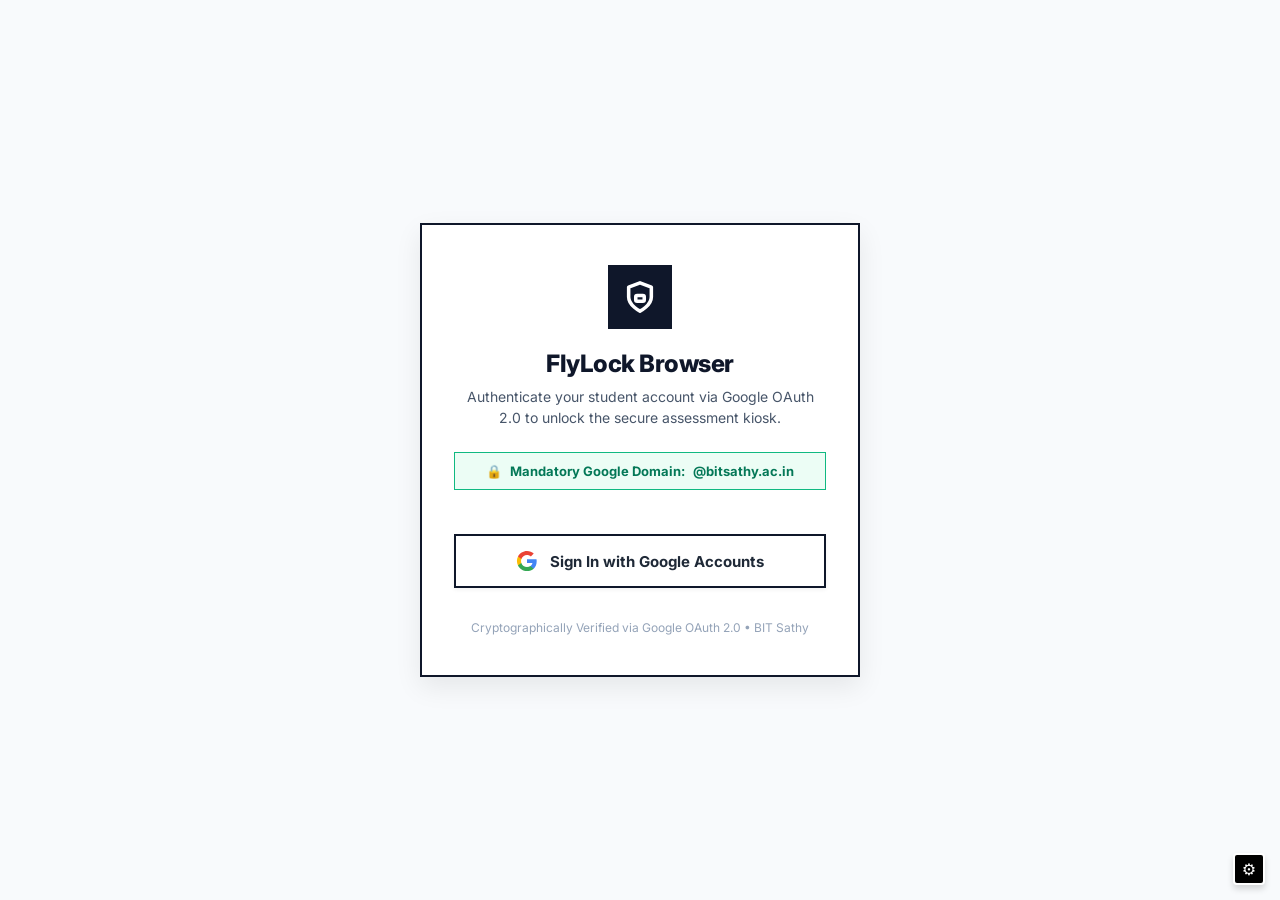
<file: public/student-login.html>
<!DOCTYPE html>
<html lang="en">
<head>
  <meta charset="UTF-8">
  <meta name="viewport" content="width=device-width, initial-scale=1.0">
  <title>FlyLock - Student Google OAuth Authentication</title>
  <link rel="preconnect" href="https://fonts.googleapis.com">
  <link rel="preconnect" href="https://fonts.gstatic.com" crossorigin>
  <link href="https://fonts.googleapis.com/css2?family=Inter:wght@400;500;600;700;800&display=swap" rel="stylesheet">
  <script src="https://accounts.google.com/gsi/client" async defer></script>
  <style>
    * {
      box-sizing: border-box;
      margin: 0;
      padding: 0;
      font-family: 'Inter', system-ui, -apple-system, sans-serif;
    }

    body {
      background: #F8FAFC;
      color: #0F172A;
      display: flex;
      flex-direction: column;
      align-items: center;
      justify-content: center;
      min-height: 100vh;
      padding: 2rem 1.5rem;
    }

    .login-card {
      width: 100%;
      max-width: 440px;
      background: #FFFFFF;
      border: 2px solid #0F172A;
      box-shadow: 0 10px 25px rgba(0, 0, 0, 0.08);
      padding: 2.5rem 2rem;
      text-align: center;
    }

    .brand-icon {
      width: 64px;
      height: 64px;
      background: #0F172A;
      color: #FFFFFF;
      display: flex;
      align-items: center;
      justify-content: center;
      margin: 0 auto 1.25rem;
    }

    .title {
      font-size: 1.5rem;
      font-weight: 800;
      color: #0F172A;
      margin-bottom: 0.5rem;
      letter-spacing: -0.02em;
    }

    .subtitle {
      font-size: 0.875rem;
      color: #475569;
      line-height: 1.5;
      margin-bottom: 1.5rem;
    }

    .domain-badge {
      display: inline-flex;
      align-items: center;
      gap: 0.5rem;
      background: #ECFDF5;
      border: 1.5px solid #10B981;
      padding: 0.625rem 1rem;
      font-size: 0.8125rem;
      font-weight: 700;
      color: #047857;
      margin-bottom: 1.75rem;
      width: 100%;
      justify-content: center;
    }

    .error-msg {
      background: #FEE2E2;
      border: 1px solid #EF4444;
      color: #991B1B;
      font-size: 0.8125rem;
      font-weight: 600;
      padding: 0.75rem;
      margin-bottom: 1.25rem;
      display: none;
      text-align: left;
    }

    .google-btn-container {
      display: flex;
      flex-direction: column;
      align-items: center;
      justify-content: center;
      gap: 1rem;
      min-height: 60px;
    }

    .btn-google-trigger {
      background: #FFFFFF;
      color: #1F2937;
      border: 2px solid #0F172A;
      padding: 0.875rem 1.25rem;
      font-size: 0.9375rem;
      font-weight: 700;
      cursor: pointer;
      width: 100%;
      display: flex;
      align-items: center;
      justify-content: center;
      gap: 0.75rem;
      transition: all 0.15s ease;
      box-shadow: 0 2px 4px rgba(0,0,0,0.05);
    }

    .btn-google-trigger:hover {
      background: #F8FAFC;
      border-color: #2563EB;
      color: #2563EB;
    }

    .google-icon {
      width: 22px;
      height: 22px;
    }

    .status-spinner {
      display: none;
      font-size: 0.875rem;
      color: #2563EB;
      font-weight: 700;
      margin-top: 1rem;
    }

    .footer-note {
      font-size: 0.75rem;
      color: #94A3B8;
      margin-top: 2rem;
    }
  </style>
</head>
<body>

  <div class="login-card">
    <div class="brand-icon">
      <svg width="34" height="34" viewBox="0 0 24 24" fill="none" stroke="currentColor" stroke-width="2.5" stroke-linecap="round" stroke-linejoin="round">
        <path d="M12 22s8-4 8-10V5l-8-3-8 3v7c0 6 8 10 8 10z"/>
        <rect x="9" y="11" width="6" height="4" rx="1"/>
      </svg>
    </div>

    <h1 class="title">FlyLock Browser</h1>
    <p class="subtitle">Authenticate your student account via Google OAuth 2.0 to unlock the secure assessment kiosk.</p>

    <div class="domain-badge">
      <span>🔒</span> Mandatory Google Domain: <strong>@bitsathy.ac.in</strong>
    </div>

    <div id="error-box" class="error-msg"></div>

    <div class="google-btn-container">
      <!-- Container for rendered Google GSI Button -->
      <div id="g_id_signin_div"></div>

      <!-- Trigger Google Accounts OAuth Authorization Page -->
      <button type="button" class="btn-google-trigger" id="btn-trigger-oauth">
        <svg class="google-icon" viewBox="0 0 24 24">
          <path fill="#4285F4" d="M22.56 12.25c0-.78-.07-1.53-.2-2.25H12v4.26h5.92c-.26 1.37-1.04 2.53-2.21 3.31v2.77h3.57c2.08-1.92 3.28-4.74 3.28-8.09z"/>
          <path fill="#34A853" d="M12 23c2.97 0 5.46-.98 7.28-2.66l-3.57-2.77c-.98.66-2.23 1.06-3.71 1.06-2.86 0-5.29-1.93-6.16-4.53H2.18v2.84C3.99 20.53 7.7 23 12 23z"/>
          <path fill="#FBBC05" d="M5.84 14.09c-.22-.66-.35-1.36-.35-2.09s.13-1.43.35-2.09V7.06H2.18C1.43 8.55 1 10.22 1 12s.43 3.45 1.18 4.94l2.85-2.22.81-.63z"/>
          <path fill="#EA4335" d="M12 5.38c1.62 0 3.06.56 4.21 1.64l3.15-3.15C17.45 2.09 14.97 1 12 1 7.7 1 3.99 3.47 2.18 7.06l3.66 2.84c.87-2.6 3.3-4.52 6.16-4.52z"/>
        </svg>
        Sign In with Google Accounts
      </button>

      <div id="status-spinner" class="status-spinner">
        Connecting to Google OAuth...
      </div>
    </div>

    <div class="footer-note">
      Cryptographically Verified via Google OAuth 2.0 • BIT Sathy
    </div>
  </div>

  <script>
    const GOOGLE_CLIENT_ID = "556888061468-r7ukjulnh2esht6vrtjqtgs6gim0slhh.apps.googleusercontent.com";
    const errorBox = document.getElementById('error-box');
    const statusSpinner = document.getElementById('status-spinner');
    const btnTriggerOAuth = document.getElementById('btn-trigger-oauth');

    const getApiBase = () => {
      const storedUrl = localStorage.getItem('FLYLOCK_BACKEND_URL');
      if (storedUrl && (storedUrl.includes('bitsathy-flylock') || storedUrl.includes('flybrowser'))) {
        localStorage.setItem('FLYLOCK_BACKEND_URL', 'https://flylock-backend.onrender.com');
      }
      if (window.location.hostname.endsWith('github.io')) {
        return (localStorage.getItem('FLYLOCK_BACKEND_URL') || 'https://flylock-backend.onrender.com').replace(/\/$/, '');
      }
      return '';
    };
    const API_BASE = getApiBase();

    function showError(msg) {
      errorBox.textContent = msg;
      errorBox.style.display = 'block';
      statusSpinner.style.display = 'none';
    }

    async function handleGoogleCredentialResponse(response) {
      const token = response && (response.credential || response.idToken || response.token);
      if (!token) return;
      
      statusSpinner.style.display = 'block';
      errorBox.style.display = 'none';

      try {
        const res = await fetch(API_BASE + '/api/v1/auth/student-google', {
          method: 'POST',
          headers: { 'Content-Type': 'application/json' },
          body: JSON.stringify({ credential: token, idToken: token, token: token })
        });
        const data = await res.json();
        if (res.ok && data.user) {
          const urlParams = new URLSearchParams(window.location.search);
          const localPort = urlParams.get('local_port');
          if (localPort) {
            try {
              window.location.href = `http://localhost:${localPort}/callback/?email=${encodeURIComponent(data.user.email)}`;
              return;
            } catch (e) {
              console.error("Local loopback failed, using fallback redirect", e);
            }
          }
          window.location.href = API_BASE + `/login-success?email=${encodeURIComponent(data.user.email)}`;
        } else {
          showError(data.message || data.error || 'Google authentication failed. Only @bitsathy.ac.in accounts permitted.');
        }
      } catch (err) {
        showError('Network error verifying Google ID token.');
      }
    }

    window.onload = function() {
      if (window.google && window.google.accounts && window.google.accounts.id) {
        try {
          google.accounts.id.initialize({
            client_id: GOOGLE_CLIENT_ID,
            callback: handleGoogleCredentialResponse,
            hd: 'bitsathy.ac.in',
            auto_select: true,
            use_fedcm_for_prompt: true
          });
          google.accounts.id.renderButton(
            document.getElementById("g_id_signin_div"),
            { theme: "outline", size: "large", width: 340, text: "signin_with" }
          );
          // Automatically trigger sign-in prompt for existing logged-in Google sessions
          google.accounts.id.prompt();
        } catch(e) {}
      }

      checkForTokenInUrl();
    };

    btnTriggerOAuth.addEventListener('click', () => {
      errorBox.style.display = 'none';
      statusSpinner.style.display = 'block';

      if (window.google && window.google.accounts && window.google.accounts.id) {
        try {
          google.accounts.id.prompt((notification) => {
            if (notification.isNotDisplayed() || notification.isSkippedMoment()) {
              redirectToGoogleOAuthPage();
            }
          });
          return;
        } catch(e) {}
      }

      redirectToGoogleOAuthPage();
    });

    function redirectToGoogleOAuthPage() {
      const redirectUri = window.location.href.split('#')[0].split('?')[0];
      const googleOAuthUrl = 'https://accounts.google.com/o/oauth2/v2/auth' +
        '?response_type=id_token' +
        '&client_id=' + encodeURIComponent(GOOGLE_CLIENT_ID) +
        '&redirect_uri=' + encodeURIComponent(redirectUri) +
        '&scope=openid%20email' +
        '&hd=bitsathy.ac.in' +
        '&nonce=' + Math.random().toString(36).substring(2);
      
      window.location.href = googleOAuthUrl;
    }

    function checkForTokenInUrl() {
      const fullUrlStr = window.location.hash + '&' + window.location.search.substring(1);
      const match = fullUrlStr.match(/(?:id_token|credential|access_token|token)=([^&]+)/i);
      if (match && match[1]) {
        const extractedToken = decodeURIComponent(match[1]);
        if (extractedToken && extractedToken !== 'undefined') {
          handleGoogleCredentialResponse({ credential: extractedToken });
        }
      }
    }
  </script>
  
  <!-- Floating Backend API Config for GitHub Pages -->
  <div id="backend-config-trigger" style="position: fixed; bottom: 15px; right: 15px; background: #000; color: #fff; width: 32px; height: 32px; display: flex; align-items: center; justify-content: center; cursor: pointer; font-size: 16px; border: 2px solid #fff; border-radius: 4px; z-index: 9999; box-shadow: 0 4px 6px rgba(0,0,0,0.15);" onclick="promptBackendUrl()">⚙️</div>
  <script>
    function promptBackendUrl() {
      const current = localStorage.getItem('FLYLOCK_BACKEND_URL') || 'https://flylock-backend.onrender.com';
      const newUrl = prompt('Enter FlyLock Backend API URL (Render Web Service URL):', current);
      if (newUrl !== null) {
        localStorage.setItem('FLYLOCK_BACKEND_URL', newUrl.trim());
        window.location.reload();
      }
    }
    // If running on github.io and no URL is set, alert once
    if (window.location.hostname.endsWith('github.io') && !localStorage.getItem('FLYLOCK_BACKEND_URL')) {
      localStorage.setItem('FLYLOCK_BACKEND_URL', 'https://flylock-backend.onrender.com');
    }
  </script>
</body>
</html>
</file>
